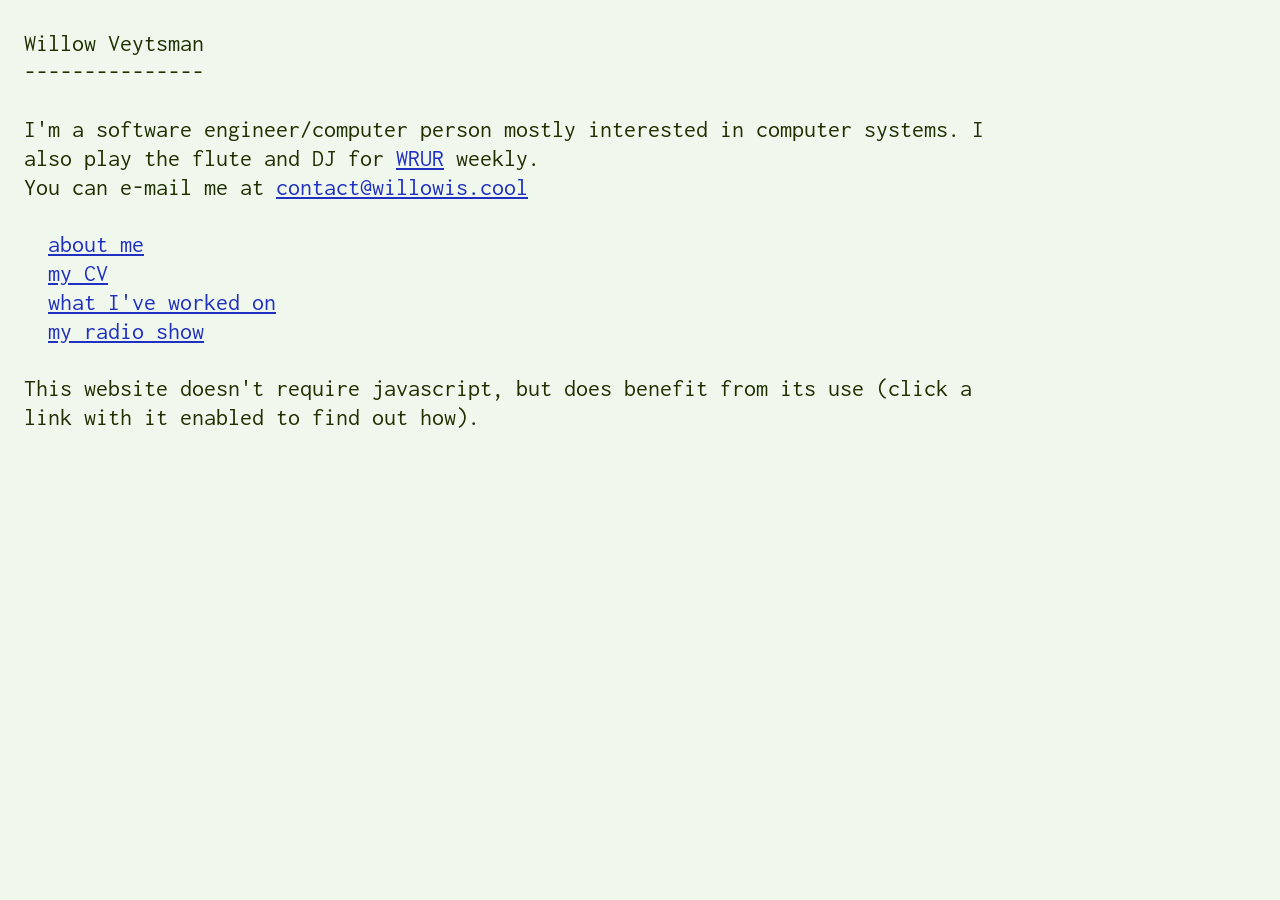
<file: index.html>
<!DOCTYPE html>
<html>
<head>
	<title>willowis.cool</title>

	<meta name="viewport" content="width=device-width,initial-scale=1">

	<link rel="preconnect" href="https://fonts.googleapis.com">
	<link rel="preconnect" href="https://fonts.gstatic.com" crossorigin>
	<link href="https://fonts.googleapis.com/css2?family=Inconsolata&family=Overpass:wght@400;700&display=swap" rel="stylesheet">

	<link rel="stylesheet" href="/global.css">
	<script defer src="/global.js"></script>
</head>
<body>
	<pre class="monospace" id="one-char">0</pre>
	<div class="monospace" id="js-body"></div>
	<!-- below: essentially noscript (display set to zero once loaded) -->
<p class="monospace" id="text">
Willow Veytsman
---------------

I'm a software engineer/computer person mostly interested in computer systems. I also play the flute and DJ for <a href="https://www.wrur.org">WRUR</a> weekly.
You can e-mail me at <a href="mailto:contact@willowis.cool">contact@willowis.cool</a>

  <a href="/about.html">about me</a>
  <a href="/experience.html">my CV</a>
  <a href="/projects.html">what I've worked on</a>
  <a href="/radio.html">my radio show</a>

This website doesn't require javascript, but does benefit from its use (click a link with it enabled to find out how).
</p>
</body>
</html>
</file>
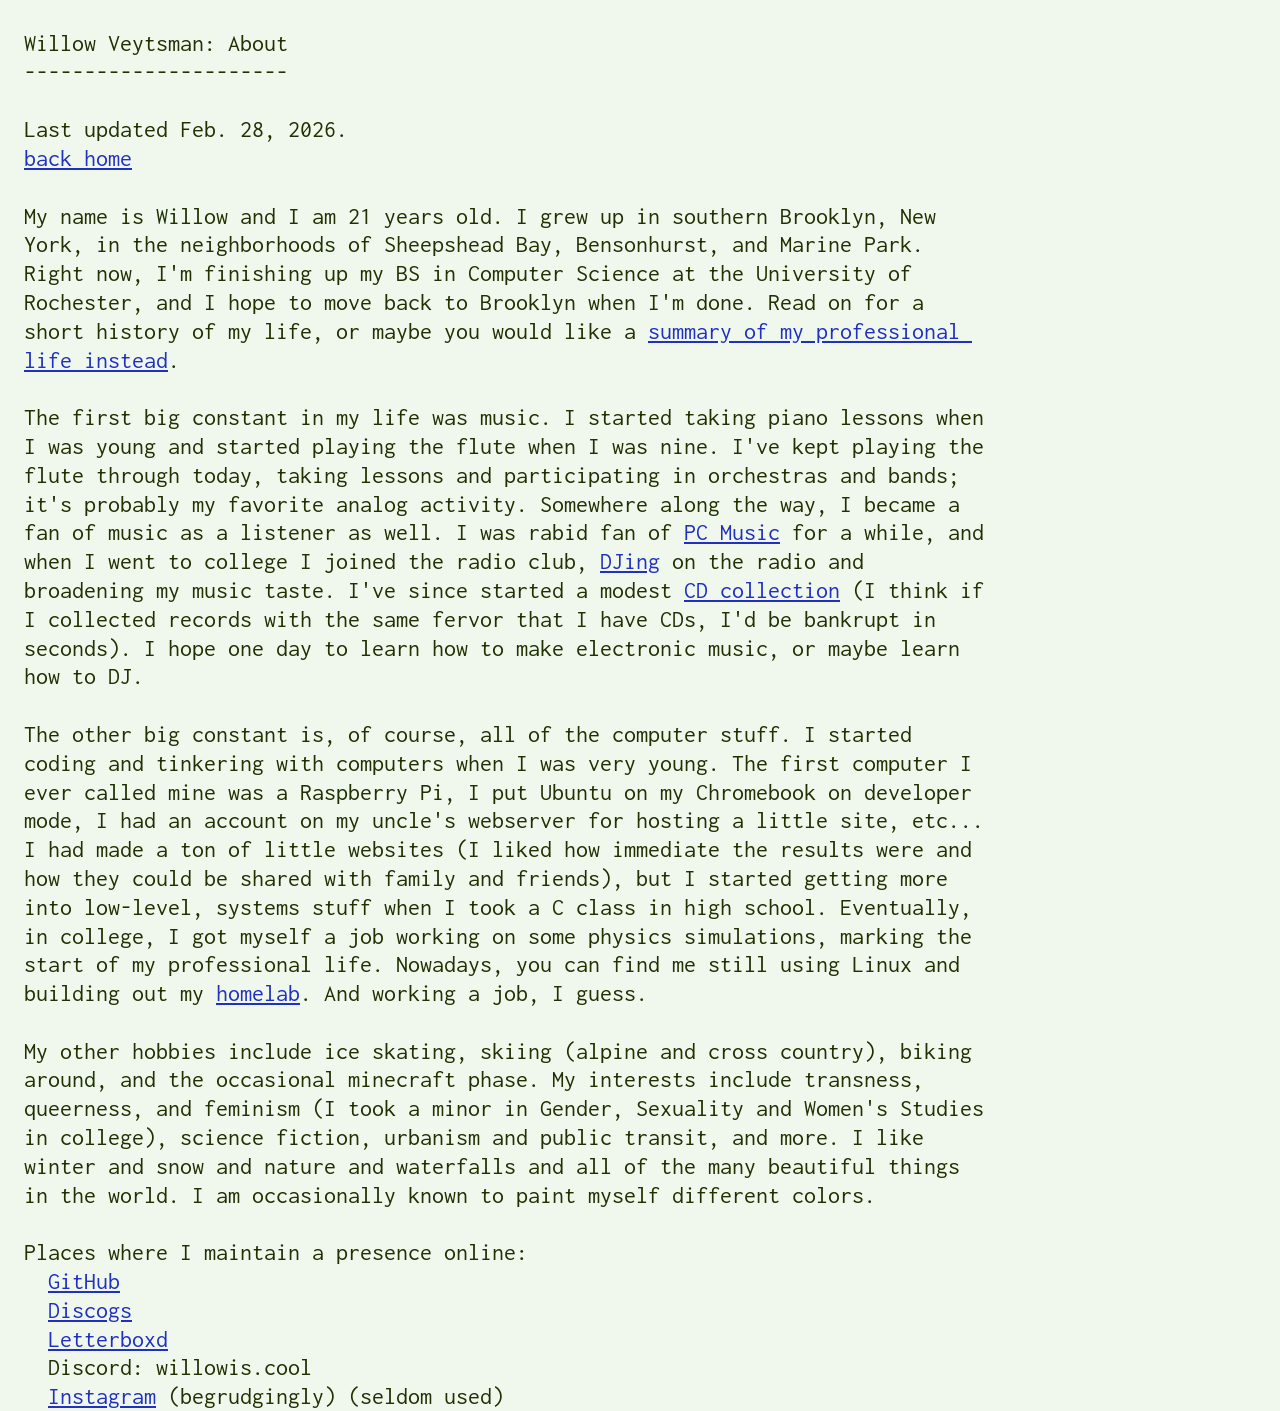
<file: about.html>
<!DOCTYPE html>
<html>
<head>
	<title>willowis.cool | about</title>

	<meta name="viewport" content="width=device-width,initial-scale=1">

	<link rel="preconnect" href="https://fonts.googleapis.com">
	<link rel="preconnect" href="https://fonts.gstatic.com" crossorigin>
	<link href="https://fonts.googleapis.com/css2?family=Inconsolata&family=Overpass:wght@400;700&display=swap" rel="stylesheet">

	<link rel="stylesheet" href="/global.css">
	<script defer src="/global.js"></script>
</head>
<body>
	<pre id="one-char">0</pre>
	<div class="monospace" id="js-body"></div>
	<!-- below: essentially noscript (display set to zero once loaded) -->
<p class="monospace" id="text">
Willow Veytsman: About
----------------------

Last updated Feb. 28, 2026.
<a href="/index.html">back home</a>

My name is Willow and I am 21 years old. I grew up in southern Brooklyn, New York, in the neighborhoods of Sheepshead Bay, Bensonhurst, and Marine Park. Right now, I'm finishing up my BS in Computer Science at the University of Rochester, and I hope to move back to Brooklyn when I'm done. Read on for a short history of my life, or maybe you would like a <a href="/experience.html">summary of my professional life instead</a>.

The first big constant in my life was music. I started taking piano lessons when I was young and started playing the flute when I was nine. I've kept playing the flute through today, taking lessons and participating in orchestras and bands; it's probably my favorite analog activity. Somewhere along the way, I became a fan of music as a listener as well. I was rabid fan of <a href="https://en.wikipedia.org/wiki/PC_Music">PC Music</a> for a while, and when I went to college I joined the radio club, <a href="/radio.html">DJing</a> on the radio and broadening my music taste. I've since started a modest <a href="https://www.discogs.com/user/willowis.cool">CD collection</a> (I think if I collected records with the same fervor that I have CDs, I'd be bankrupt in seconds). I hope one day to learn how to make electronic music, or maybe learn how to DJ.

The other big constant is, of course, all of the computer stuff. I started coding and tinkering with computers when I was very young. The first computer I ever called mine was a Raspberry Pi, I put Ubuntu on my Chromebook on developer mode, I had an account on my uncle's webserver for hosting a little site, etc... I had made a ton of little websites (I liked how immediate the results were and how they could be shared with family and friends), but I started getting more into low-level, systems stuff when I took a C class in high school. Eventually, in college, I got myself a job working on some physics simulations, marking the start of my professional life. Nowadays, you can find me still using Linux and building out my <a href="https://willow.city">homelab</a>. And working a job, I guess.

My other hobbies include ice skating, skiing (alpine and cross country), biking around, and the occasional minecraft phase. My interests include transness, queerness, and feminism (I took a minor in Gender, Sexuality and Women's Studies in college), science fiction, urbanism and public transit, and more. I like winter and snow and nature and waterfalls and all of the many beautiful things in the world. I am occasionally known to paint myself different colors. 

Places where I maintain a presence online:
  <a href="https://github.com/willowiscool">GitHub</a>
  <a href="https://www.discogs.com/user/willowis.cool">Discogs</a>
  <a href="https://letterboxd.com/willowiscool/">Letterboxd</a>
  Discord: willowis.cool
  <a href="https://instagram.com/willowis.cool">Instagram</a> (begrudgingly) (seldom used)
</p>
</body>
</html>
</file>
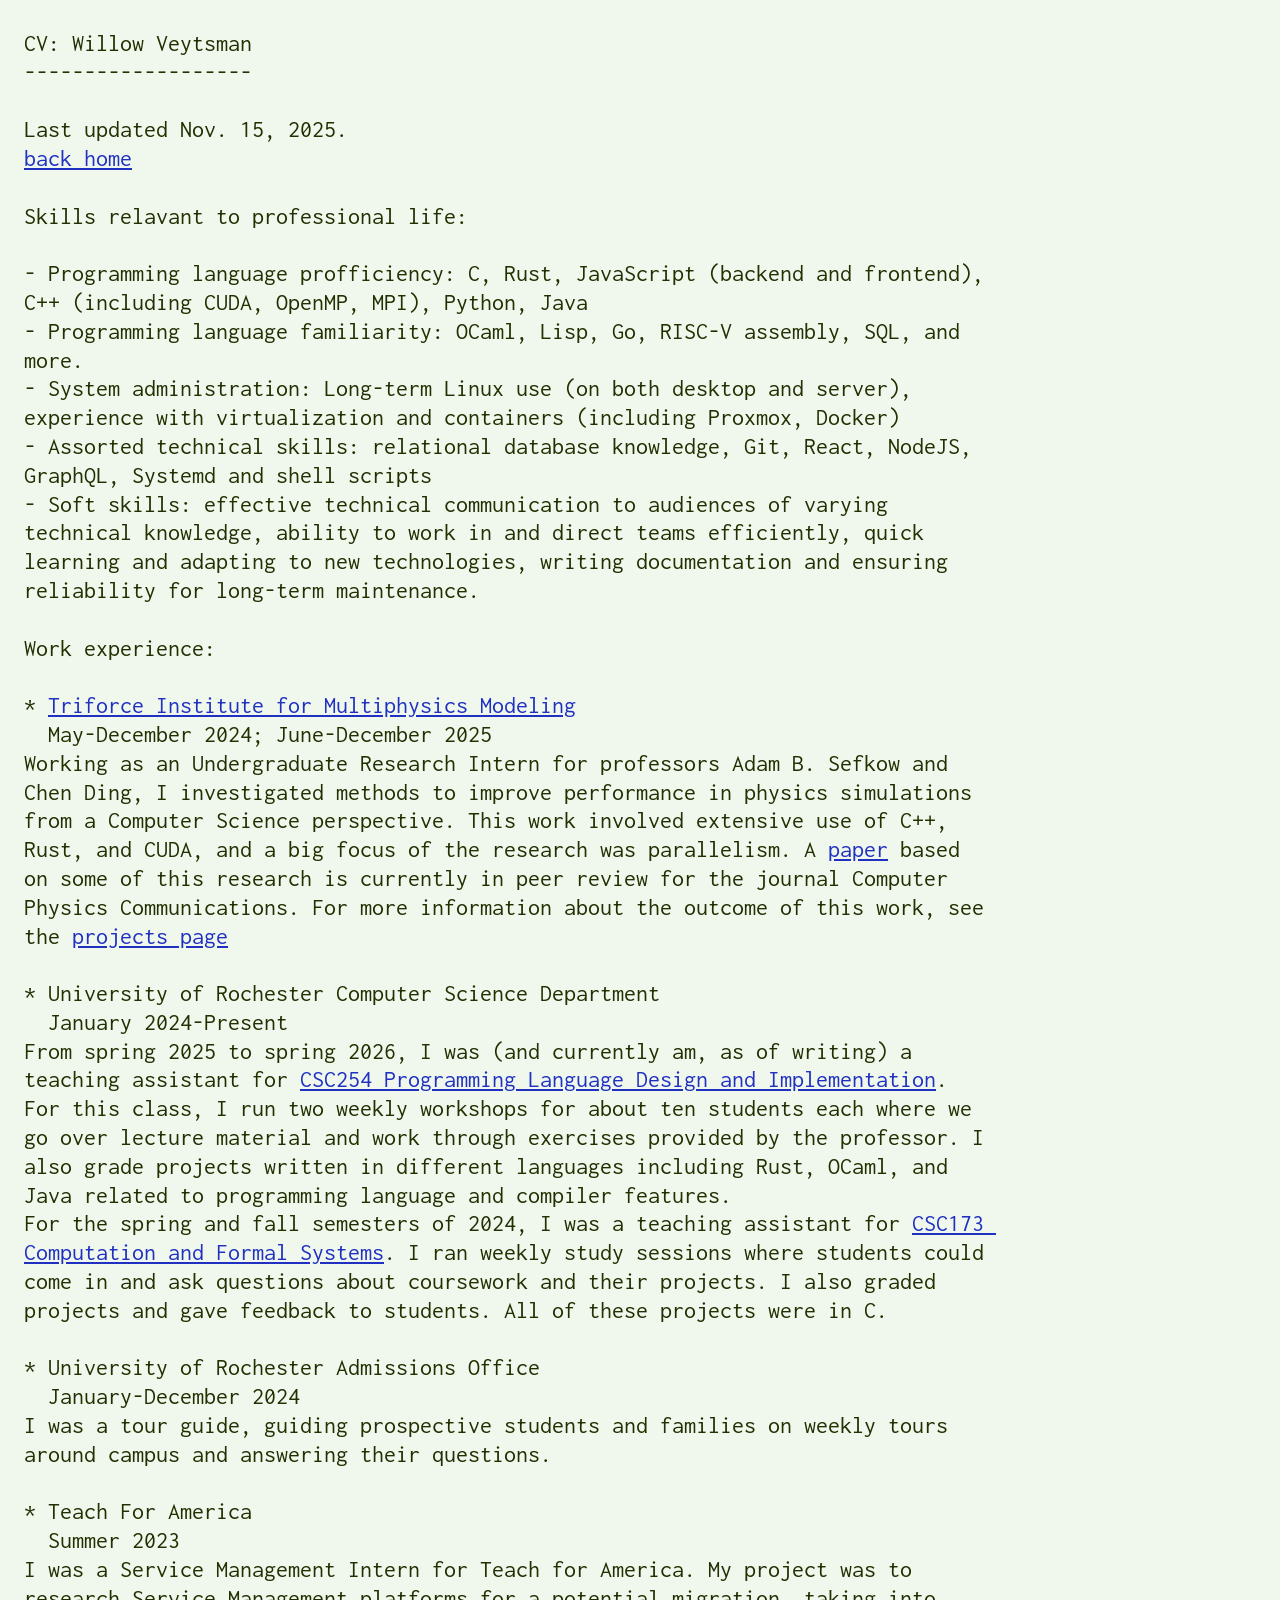
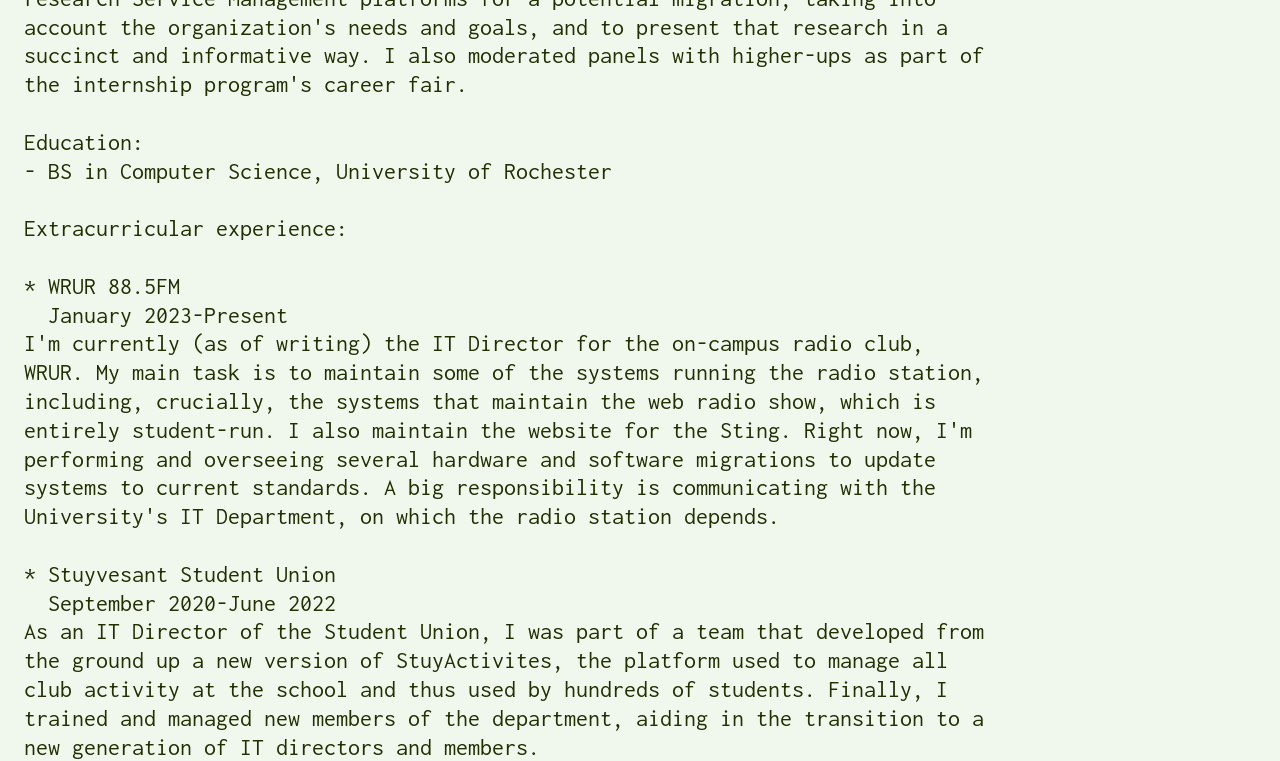
<file: experience.html>
<!DOCTYPE html>
<html>
<head>
	<title>willowis.cool | CV</title>

	<meta name="viewport" content="width=device-width,initial-scale=1">

	<link rel="preconnect" href="https://fonts.googleapis.com">
	<link rel="preconnect" href="https://fonts.gstatic.com" crossorigin>
	<link href="https://fonts.googleapis.com/css2?family=Inconsolata&family=Overpass:wght@400;700&display=swap" rel="stylesheet">

	<link rel="stylesheet" href="/global.css">
	<script defer src="/global.js"></script>
</head>
<body>
	<pre id="one-char">0</pre>
	<div class="monospace" id="js-body"></div>
	<!-- below: essentially noscript (display set to zero once loaded) -->
<p class="monospace" id="text">
CV: Willow Veytsman
-------------------

Last updated Nov. 15, 2025.
<a href="/index.html">back home</a>

Skills relavant to professional life:

- Programming language profficiency: C, Rust, JavaScript (backend and frontend), C++ (including CUDA, OpenMP, MPI), Python, Java
- Programming language familiarity: OCaml, Lisp, Go, RISC-V assembly, SQL, and more.
- System administration: Long-term Linux use (on both desktop and server), experience with virtualization and containers (including Proxmox, Docker)
- Assorted technical skills: relational database knowledge, Git, React, NodeJS, GraphQL, Systemd and shell scripts
- Soft skills: effective technical communication to audiences of varying technical knowledge, ability to work in and direct teams efficiently, quick learning and adapting to new technologies, writing documentation and ensuring reliability for long-term maintenance.

Work experience:

* <a href="https://hajim.rochester.edu/me/sites/sefkow/about/index.html">Triforce Institute for Multiphysics Modeling</a>
  May-December 2024; June-December 2025
Working as an Undergraduate Research Intern for professors Adam B. Sefkow and Chen Ding, I investigated methods to improve performance in physics simulations from a Computer Science perspective. This work involved extensive use of C++, Rust, and CUDA, and a big focus of the research was parallelism. A <a href="https://arxiv.org/abs/2410.19146">paper</a> based on some of this research is currently in peer review for the journal Computer Physics Communications. For more information about the outcome of this work, see the <a href="/projects.html">projects page</a>

* University of Rochester Computer Science Department
  January 2024-Present
From spring 2025 to spring 2026, I was (and currently am, as of writing) a teaching assistant for <a href="https://www.cs.rochester.edu/courses/254/fall2025/">CSC254 Programming Language Design and Implementation</a>. For this class, I run two weekly workshops for about ten students each where we go over lecture material and work through exercises provided by the professor. I also grade projects written in different languages including Rust, OCaml, and Java related to programming language and compiler features.
For the spring and fall semesters of 2024, I was a teaching assistant for <a href="https://www.cs.rochester.edu/~ferguson/csc/173/Fall2024/syllabus.html">CSC173 Computation and Formal Systems</a>. I ran weekly study sessions where students could come in and ask questions about coursework and their projects. I also graded projects and gave feedback to students. All of these projects were in C.

* University of Rochester Admissions Office
  January-December 2024
I was a tour guide, guiding prospective students and families on weekly tours around campus and answering their questions.

* Teach For America
  Summer 2023
I was a Service Management Intern for Teach for America. My project was to research Service Management platforms for a potential migration, taking into account the organization's needs and goals, and to present that research in a succinct and informative way. I also moderated panels with higher-ups as part of the internship program's career fair.

Education:
- BS in Computer Science, University of Rochester

Extracurricular experience:

* WRUR 88.5FM
  January 2023-Present
I'm currently (as of writing) the IT Director for the on-campus radio club, WRUR. My main task is to maintain some of the systems running the radio station, including, crucially, the systems that maintain the web radio show, which is entirely student-run. I also maintain the website for the Sting. Right now, I'm performing and overseeing several hardware and software migrations to update systems to current standards. A big responsibility is communicating with the University's IT Department, on which the radio station depends.

* Stuyvesant Student Union
  September 2020-June 2022
As an IT Director of the Student Union, I was part of a team that developed from the ground up a new version of StuyActivites, the platform used to manage all club activity at the school and thus used by hundreds of students. Finally, I trained and managed new members of the department, aiding in the transition to a new generation of IT directors and members.
</p>
</body>
</html>
</file>
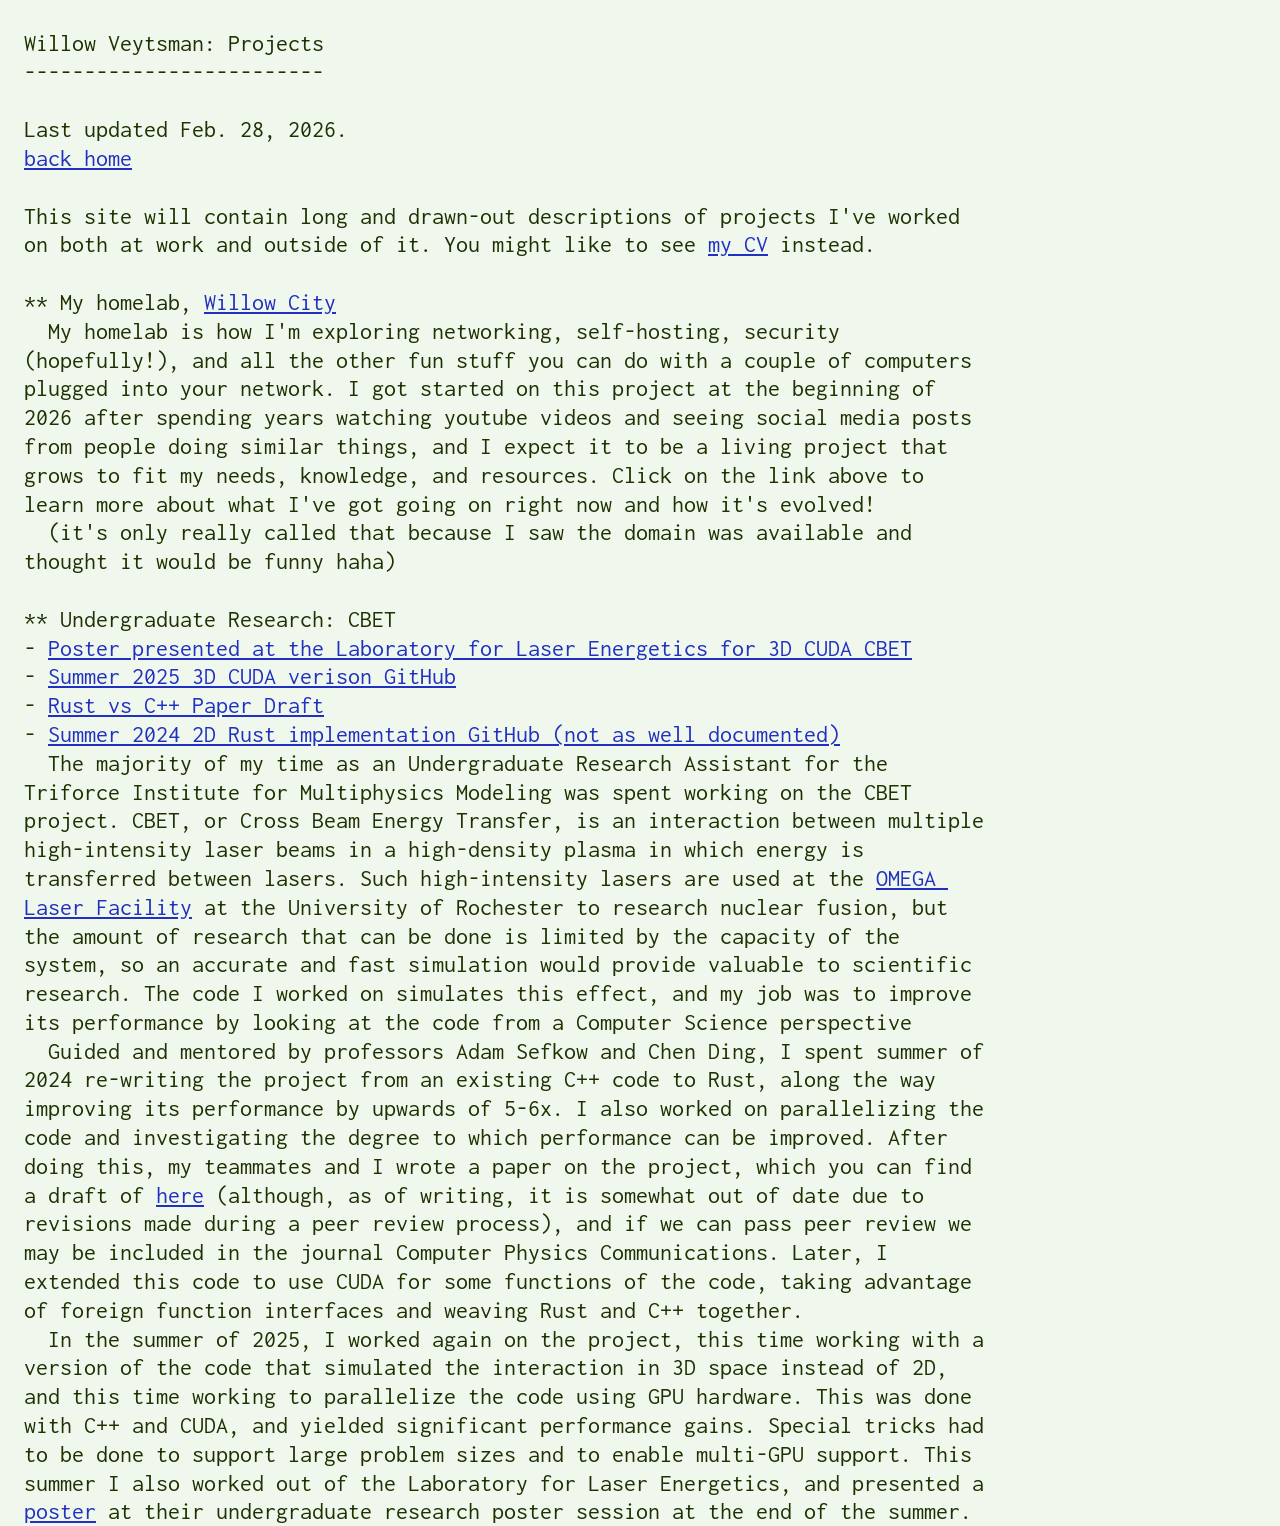
<file: projects.html>
<!DOCTYPE html>
<html>
<head>
	<title>willowis.cool | projects</title>

	<meta name="viewport" content="width=device-width,initial-scale=1">

	<link rel="preconnect" href="https://fonts.googleapis.com">
	<link rel="preconnect" href="https://fonts.gstatic.com" crossorigin>
	<link href="https://fonts.googleapis.com/css2?family=Inconsolata&family=Overpass:wght@400;700&display=swap" rel="stylesheet">

	<link rel="stylesheet" href="/global.css">
	<script defer src="/global.js"></script>
</head>
<body>
	<pre id="one-char">0</pre>
	<div class="monospace" id="js-body"></div>
	<!-- below: essentially noscript (display set to zero once loaded) -->
<p class="monospace" id="text">
Willow Veytsman: Projects
-------------------------

Last updated Feb. 28, 2026.
<a href="/index.html">back home</a>

This site will contain long and drawn-out descriptions of projects I've worked on both at work and outside of it. You might like to see <a href="/experience.html">my CV</a> instead.

** My homelab, <a href="https://willow.city">Willow City</a>
  My homelab is how I'm exploring networking, self-hosting, security (hopefully!), and all the other fun stuff you can do with a couple of computers plugged into your network. I got started on this project at the beginning of 2026 after spending years watching youtube videos and seeing social media posts from people doing similar things, and I expect it to be a living project that grows to fit my needs, knowledge, and resources. Click on the link above to learn more about what I've got going on right now and how it's evolved!
  (it's only really called that because I saw the domain was available and thought it would be funny haha)

** Undergraduate Research: CBET
- <a href="cbet_poster.pdf">Poster presented at the Laboratory for Laser Energetics for 3D CUDA CBET</a>
- <a href="https://github.com/willowiscool/cbet_cu">Summer 2025 3D CUDA verison GitHub</a>
- <a href="https://arxiv.org/abs/2410.19146">Rust vs C++ Paper Draft</a>
- <a href="https://github.com/willowiscool/cbet_rs">Summer 2024 2D Rust implementation GitHub (not as well documented)</a>
  The majority of my time as an Undergraduate Research Assistant for the Triforce Institute for Multiphysics Modeling was spent working on the CBET project. CBET, or Cross Beam Energy Transfer, is an interaction between multiple high-intensity laser beams in a high-density plasma in which energy is transferred between lasers. Such high-intensity lasers are used at the <a href="https://www.lle.rochester.edu/omega-laser-facility/">OMEGA Laser Facility</a> at the University of Rochester to research nuclear fusion, but the amount of research that can be done is limited by the capacity of the system, so an accurate and fast simulation would provide valuable to scientific research. The code I worked on simulates this effect, and my job was to improve its performance by looking at the code from a Computer Science perspective
  Guided and mentored by professors Adam Sefkow and Chen Ding, I spent summer of 2024 re-writing the project from an existing C++ code to Rust, along the way improving its performance by upwards of 5-6x. I also worked on parallelizing the code and investigating the degree to which performance can be improved. After doing this, my teammates and I wrote a paper on the project, which you can find a draft of <a href="https://arxiv.org/abs/2410.19146">here</a> (although, as of writing, it is somewhat out of date due to revisions made during a peer review process), and if we can pass peer review we may be included in the journal Computer Physics Communications. Later, I extended this code to use CUDA for some functions of the code, taking advantage of foreign function interfaces and weaving Rust and C++ together.
  In the summer of 2025, I worked again on the project, this time working with a version of the code that simulated the interaction in 3D space instead of 2D, and this time working to parallelize the code using GPU hardware. This was done with C++ and CUDA, and yielded significant performance gains. Special tricks had to be done to support large problem sizes and to enable multi-GPU support. This summer I also worked out of the Laboratory for Laser Energetics, and presented a <a href="cbet_poster.pdf">poster</a> at their undergraduate research poster session at the end of the summer.
</p>
</body>
</html>
</file>
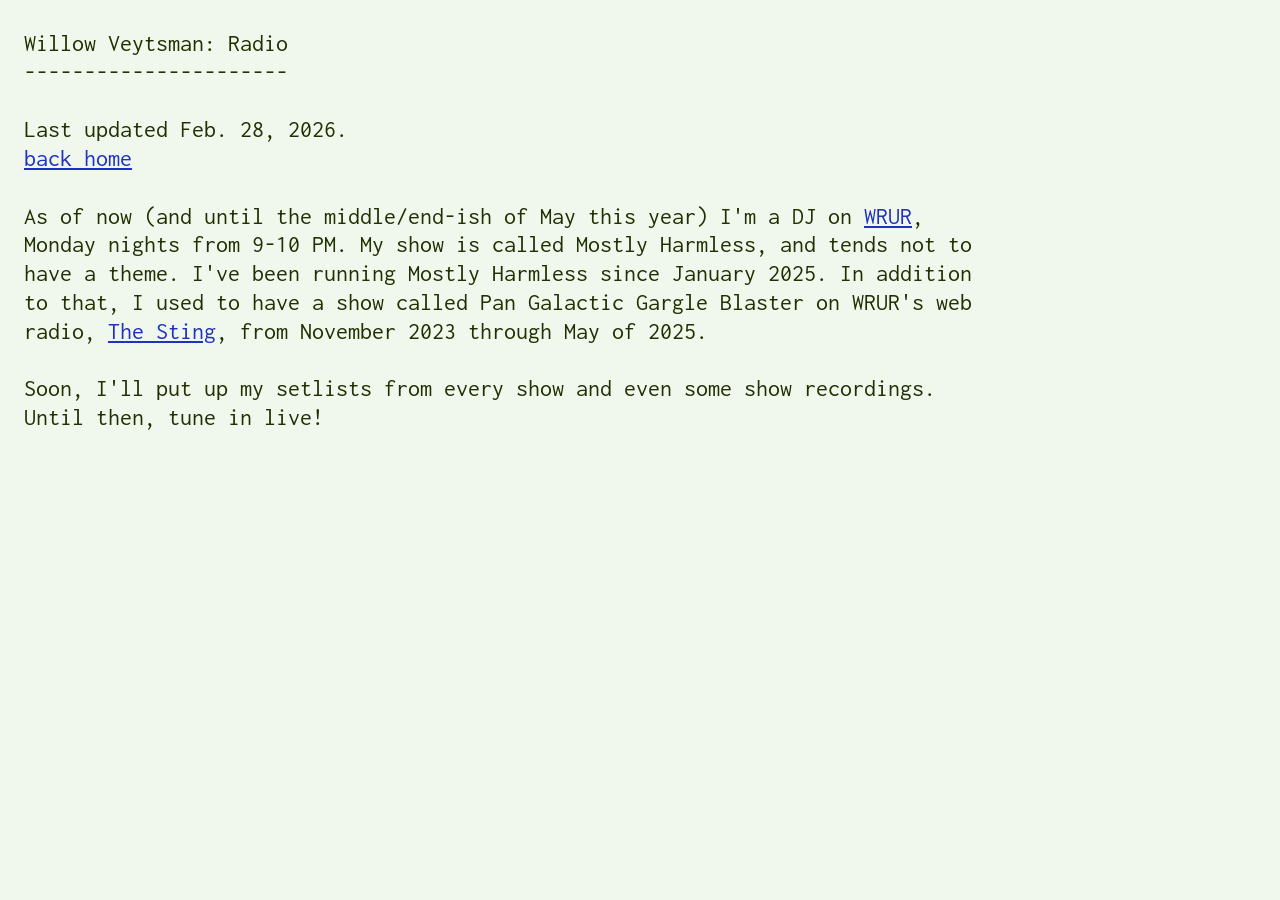
<file: radio.html>
<!DOCTYPE html>
<html>
<head>
	<title>willowis.cool | radio</title>

	<meta name="viewport" content="width=device-width,initial-scale=1">

	<link rel="preconnect" href="https://fonts.googleapis.com">
	<link rel="preconnect" href="https://fonts.gstatic.com" crossorigin>
	<link href="https://fonts.googleapis.com/css2?family=Inconsolata&family=Overpass:wght@400;700&display=swap" rel="stylesheet">

	<link rel="stylesheet" href="/global.css">
	<script defer src="/global.js"></script>
</head>
<body>
	<pre id="one-char">0</pre>
	<div class="monospace" id="js-body"></div>
	<!-- below: essentially noscript (display set to zero once loaded) -->
<p class="monospace" id="text">
Willow Veytsman: Radio
----------------------

Last updated Feb. 28, 2026.
<a href="/index.html">back home</a>

As of now (and until the middle/end-ish of May this year) I'm a DJ on <a href="https://www.wrur.org/">WRUR</a>, Monday nights from 9-10 PM. My show is called Mostly Harmless, and tends not to have a theme. I've been running Mostly Harmless since January 2025. In addition to that, I used to have a show called Pan Galactic Gargle Blaster on WRUR's web radio, <a href="https://thesting.wrur.org">The Sting</a>, from November 2023 through May of 2025.

Soon, I'll put up my setlists from every show and even some show recordings. Until then, tune in live!
</p>
</body>
</html>
</file>
<file: global.css>
/* technical */
#one-char {
	position: absolute;
	visibility: hidden;
}
html, body, .monospace {
	margin: 0;
}
#js-body {
	overflow: hidden;
	white-space: pre;
}
#text { /* when no js */
	box-sizing: border-box;
	padding-left: 2ch;
	max-width: 82ch;
	white-space: pre-wrap;
}
/* stylistic */
html {
	background: #f0f8ee;
	color: #203000;
	line-height: 1.2;
	font-size: 18pt;
}
.monospace {
	font-family: "Inconsolata", monospace;
}
a {
	color: #2030c0;
	text-decoration: underline;
}
</file>
